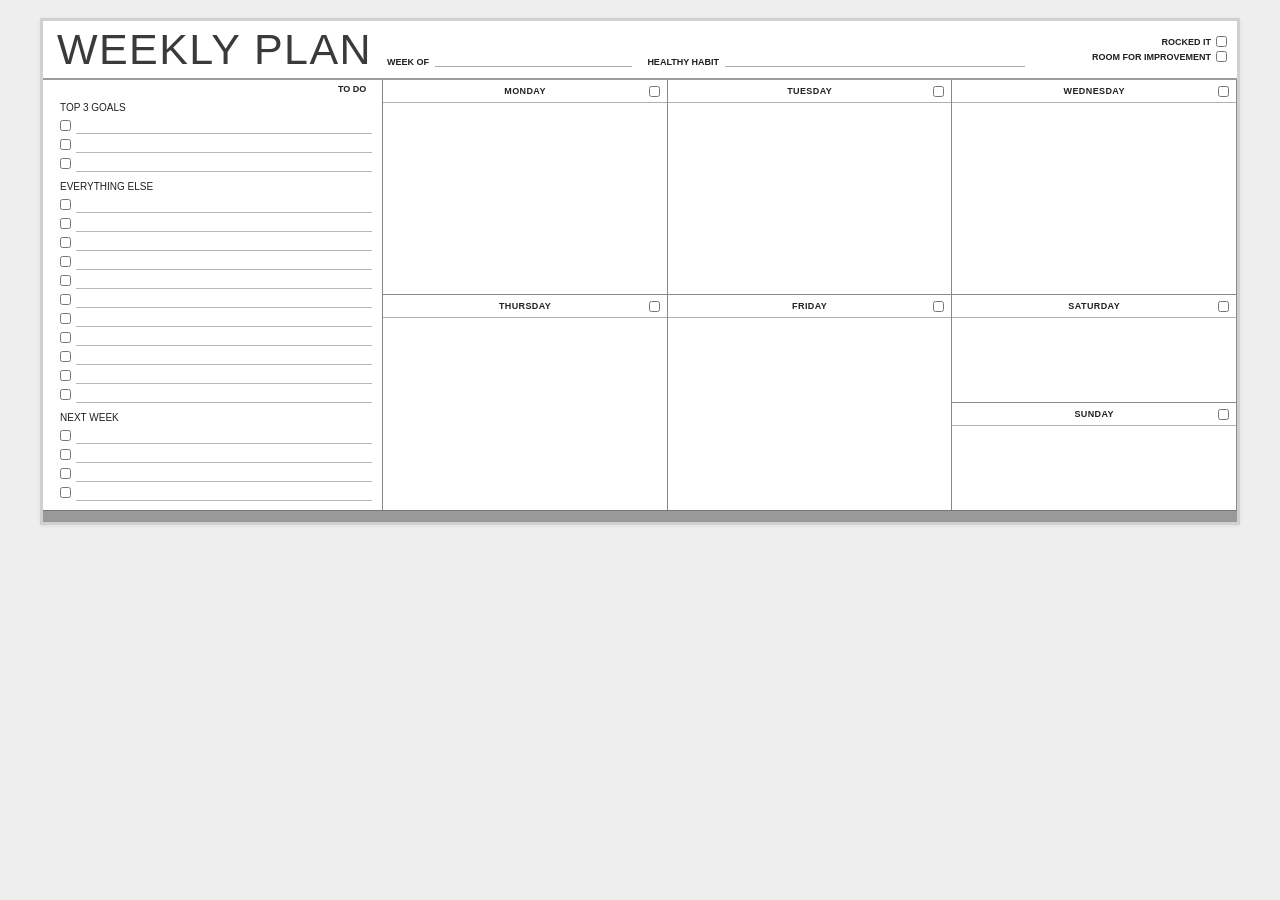
<file: Labs/Lb4/index.html>
<!DOCTYPE html>
<html lang="en">
<head>
    <meta charset="UTF-8">
    <meta name="viewport" content="width=device-width, initial-scale=1.0">
    <title>Weekly Planner</title>
    <link rel="stylesheet" href="style.css">
</head>
<body>
    <main class="planner-page">
        <article class="planner">
            <header class="planner-header">
                <div class="header-main">
                    <h1 contenteditable="true" spellcheck="false" aria-label="Planner title">WEEKLY PLAN</h1>

                    <label class="header-field">
                        <span>WEEK OF</span>
                        <input type="text" aria-label="Week of">
                    </label>

                    <label class="header-field habit-field">
                        <span>HEALTHY HABIT</span>
                        <input type="text" aria-label="Healthy habit">
                    </label>
                </div>

                <div class="header-checks">
                    <label class="status-check">
                        <span contenteditable="true" spellcheck="false">ROCKED IT</span>
                        <input type="checkbox" aria-label="Rocked it">
                    </label>
                    <label class="status-check">
                        <span contenteditable="true" spellcheck="false">ROOM FOR IMPROVEMENT</span>
                        <input type="checkbox" aria-label="Room for improvement">
                    </label>
                </div>
            </header>

            <div class="planner-content">
                <aside class="sidebar">
                    <div class="todo-label">TO DO</div>

                    <section class="task-section">
                        <h2>TOP 3 GOALS</h2>
                        <div class="task-list" data-rows="3" data-label="Top 3 goals"></div>
                    </section>

                    <section class="task-section">
                        <h2>EVERYTHING ELSE</h2>
                        <div class="task-list" data-rows="11" data-label="Everything else"></div>
                    </section>

                    <section class="task-section next-week-section">
                        <h2>NEXT WEEK</h2>
                        <div class="task-list" data-rows="4" data-label="Next week"></div>
                    </section>
                </aside>

                <section class="week-grid" aria-label="Weekly calendar">
                    <article class="day-card">
                        <div class="day-header">
                            <input class="day-name" type="text" value="MONDAY" aria-label="Monday heading">
                            <input class="day-check" type="checkbox" aria-label="Monday completed">
                        </div>
                        <textarea aria-label="Monday notes" spellcheck="false"></textarea>
                    </article>

                    <article class="day-card">
                        <div class="day-header">
                            <input class="day-name" type="text" value="TUESDAY" aria-label="Tuesday heading">
                            <input class="day-check" type="checkbox" aria-label="Tuesday completed">
                        </div>
                        <textarea aria-label="Tuesday notes" spellcheck="false"></textarea>
                    </article>

                    <article class="day-card">
                        <div class="day-header">
                            <input class="day-name" type="text" value="WEDNESDAY" aria-label="Wednesday heading">
                            <input class="day-check" type="checkbox" aria-label="Wednesday completed">
                        </div>
                        <textarea aria-label="Wednesday notes" spellcheck="false"></textarea>
                    </article>

                    <article class="day-card bottom-day">
                        <div class="day-header">
                            <input class="day-name" type="text" value="THURSDAY" aria-label="Thursday heading">
                            <input class="day-check" type="checkbox" aria-label="Thursday completed">
                        </div>
                        <textarea aria-label="Thursday notes" spellcheck="false"></textarea>
                    </article>

                    <article class="day-card bottom-day">
                        <div class="day-header">
                            <input class="day-name" type="text" value="FRIDAY" aria-label="Friday heading">
                            <input class="day-check" type="checkbox" aria-label="Friday completed">
                        </div>
                        <textarea aria-label="Friday notes" spellcheck="false"></textarea>
                    </article>

                    <div class="weekend-stack">
                        <article class="day-card">
                            <div class="day-header">
                                <input class="day-name" type="text" value="SATURDAY" aria-label="Saturday heading">
                                <input class="day-check" type="checkbox" aria-label="Saturday completed">
                            </div>
                            <textarea aria-label="Saturday notes" spellcheck="false"></textarea>
                        </article>

                        <article class="day-card sunday-card">
                            <div class="day-header">
                                <input class="day-name" type="text" value="SUNDAY" aria-label="Sunday heading">
                                <input class="day-check" type="checkbox" aria-label="Sunday completed">
                            </div>
                            <textarea aria-label="Sunday notes" spellcheck="false"></textarea>
                        </article>
                    </div>
                </section>
            </div>

            <footer class="planner-footer" aria-hidden="true"></footer>
        </article>
    </main>

    <script src="script.js"></script>
</body>
</html>
</file>
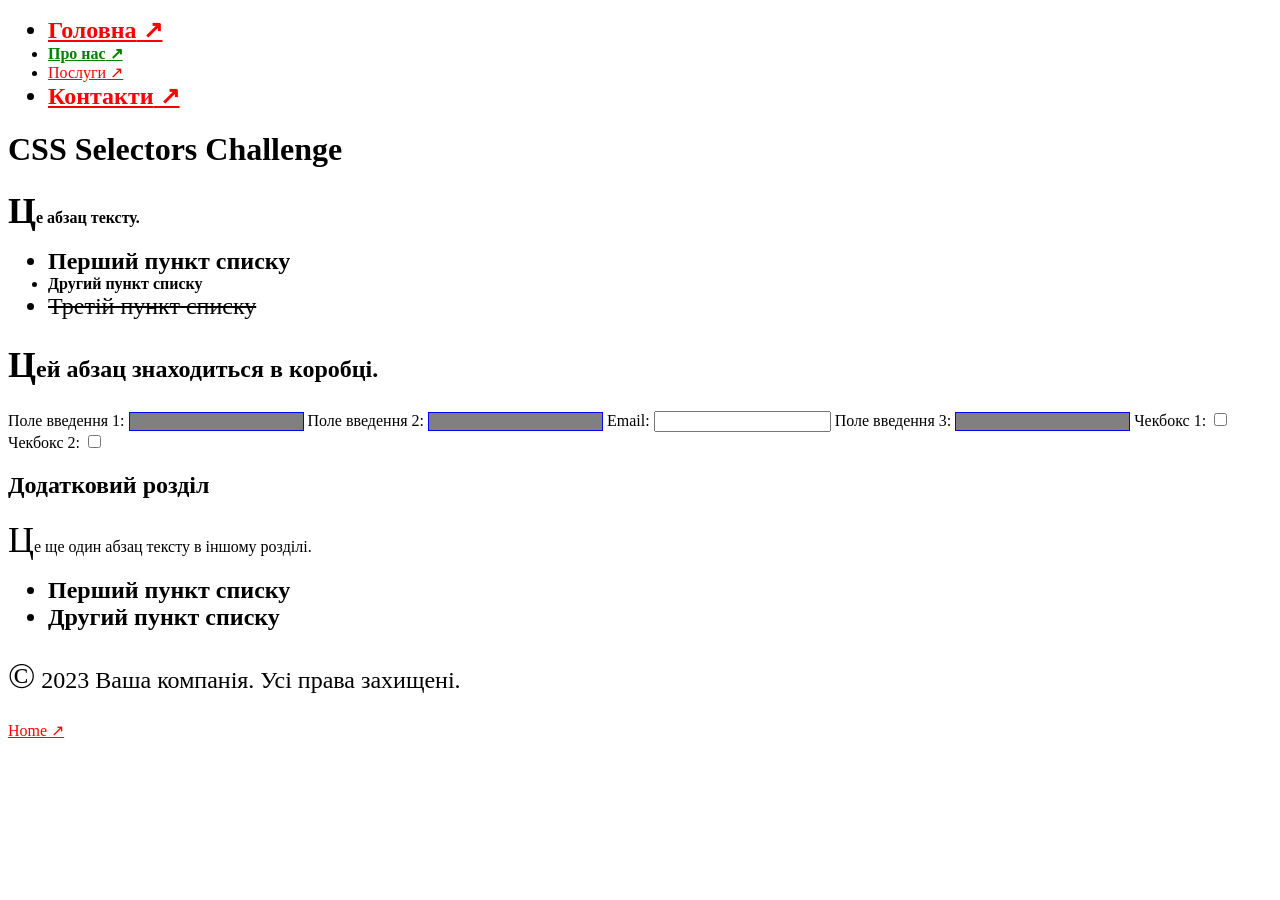
<file: lab2.html>
<!DOCTYPE html>
<html lang="en">
<head>
    <meta charset="UTF-8">
    <meta name="viewport" content="width=device-width, initial-scale=1.0">
    <link rel="stylesheet" href="lab2.css">
    <title>CSS Selectors Challenge</title>
</head>
<body>
    <header>
        <nav>
            <ul>
                <li><a href="index.html">Головна</a></li>
                <li><a href="https://example.com">Про нас</a></li>
                <li><a href="#">Послуги</a></li>
                <li><a href="http://notrealsite.ua">Контакти</a></li>
            </ul>
        </nav>
    </header>
    <div class="container">
        <h1>CSS Selectors Challenge</h1>
        <p>Це абзац тексту.</p>
        <ul>
            <li>Перший пункт списку</li>
            <li class="special">Другий пункт списку</li>
            <li>Третій пункт списку</li>
        </ul>
        <div class="box">
            <p>Цей абзац знаходиться в коробці.</p>
        </div>
        <form>
            <label for="input1">Поле введення 1:</label>
            <input type="text" id="input1">
            <label for="input2">Поле введення 2:</label>
            <input type="text" id="input2" disabled>
            <label for="email1">Email:</label>
            <input type="email" id="email1">
            <label for="input3">Поле введення 3:</label>
            <input type="text" id="input3">
            <label for="check1">Чекбокс 1:</label>
            <input type="checkbox" id="check1">
            <label for="check2">Чекбокс 2:</label>
            <input type="checkbox" id="check2">
        </form>
    </div>
    <section>
        <h2>Додатковий розділ</h2>
        <p>Це ще один абзац тексту в іншому розділі.</p>
        <ul>
            <li>Перший пункт списку</li>
            <li>Другий пункт списку</li>
        </ul>
    </section>
    <footer>
        <p>&copy; 2023 Ваша компанія. Усі права захищені.</p>
        <a href="#">Home</a>
    </footer>
</body>
</html>
</file>
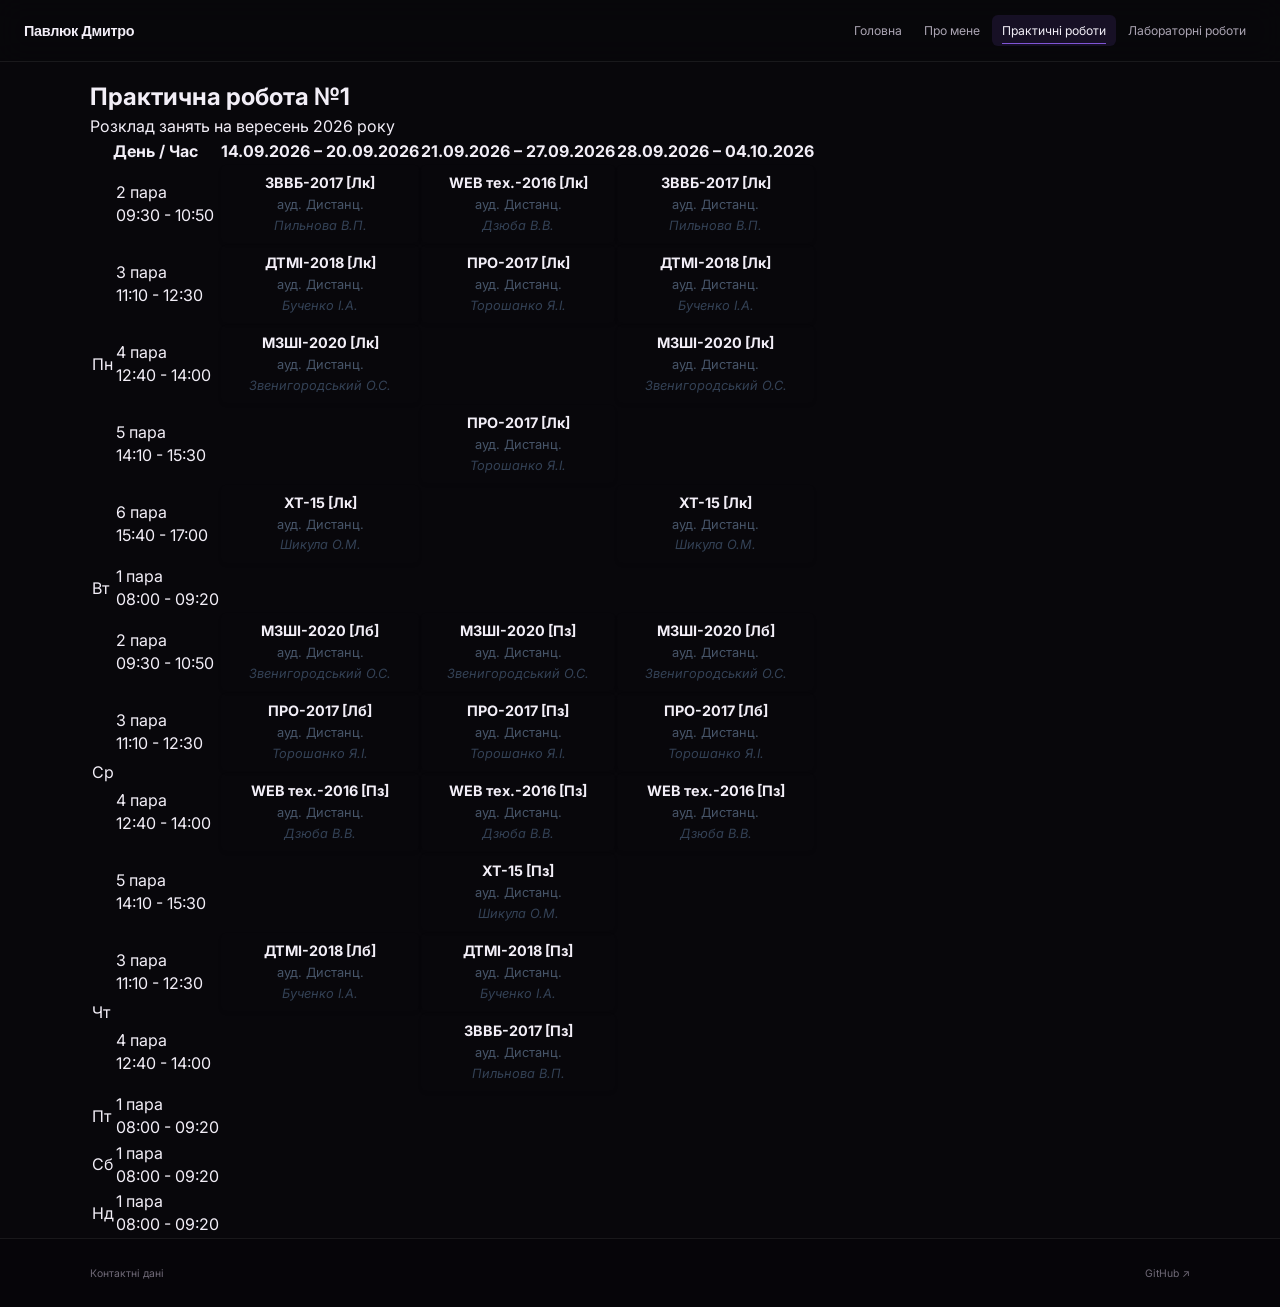
<file: schedule.html>
<!DOCTYPE html>
<html lang="en">
<head>
  <meta charset="UTF-8">
  <meta name="viewport" content="width=device-width, initial-scale=1.0">
  <title>Павлюк Дмитро — Розклад</title>
  <link rel="stylesheet" href="style.css">
  <style>
    .schedule-page { padding: 100px 0 55px; min-height: calc(100vh - 68px); }
    .back { display:inline-block; margin-bottom:20px; color:var(--muted); font-size:.72rem; }
    .back:hover { color:var(--text); }
    .schedule-head { display:flex; justify-content:space-between; align-items:end; gap:20px; margin-bottom:18px; }
    .schedule-head h1 { font:600 clamp(1.7rem,4vw,2.8rem)/1 "Space Grotesk",sans-serif; letter-spacing:-.045em; }
    .schedule-head p { color:var(--muted); font-size:.72rem; margin-top:5px; }
    .source-link { color:#a685d6; font-size:.68rem; white-space:nowrap; }
    .schedule-box {
      border:1px solid var(--border);
      border-radius:10px;
      overflow:hidden;
      background:var(--surface);
    }
    .schedule-box iframe {
      display:block;
      width:100%;
      height:720px;
      border:0;
      background:#fff;
    }
    .notice {
      padding:11px 14px;
      border-bottom:1px solid var(--border);
      color:var(--muted);
      font-size:.68rem;
      background:#0d0b12;
    }
    @media(max-width:700px) {
      .schedule-page { padding-top:105px; }
      .schedule-head { align-items:flex-start; flex-direction:column; gap:8px; }
      .schedule-box iframe { height:700px; }
    }
    .lesson {
            border-radius: 6px;
            padding: 8px;
            color: var(--cell-text);
            text-align: center;
            display: flex;
            flex-direction: column;
            gap: 2px;
            box-shadow: 0 2px 4px rgba(0,0,0,0.05);
        }

        .lesson.lk {
            background-color: var(--lk-bg);
            border: 1px solid var(--lk-border);
        }

        .lesson.lb {
            background-color: var(--lb-bg);
            border: 1px solid var(--lb-border);
        }

        .lesson.pz {
            background-color: var(--pz-bg);
            border: 1px solid var(--pz-border);
        }

        .lesson-title {
            font-weight: 700;
            font-size: 0.9rem;
        }

        .lesson-aud {
            font-size: 0.8rem;
            color: #475569;
        }

        .lesson-teacher {
            font-size: 0.8rem;
            font-style: italic;
            color: #334155;
        }
  </style>
</head>
<body>
  <header class="site-header">
    <a href="index.html" class="brand">Павлюк Дмитро</a>
    <nav class="nav">
      <a href="index.html#main" class="nav-link">Головна</a>
      <a href="index.html#about" class="nav-link">Про мене</a>
      <a href="index.html#projects" class="nav-link active">Практичні роботи</a>
      <a href="index.html#projects-2" class="nav-link">Лабораторні роботи</a>
    </nav>
  </header>

  <main>
    <div class="container">
        <div class="page-header">
            <h2>Практична робота №1</h2>
            <p>Розклад занять на вересень 2026 року</p>
        </div>

        <div class="table-wrapper">
            <table>
                <thead>
                    <tr>
                        <th colspan="2">День / Час</th>
                        <th class="date-header">14.09.2026 – 20.09.2026</th>
                        <th class="date-header">21.09.2026 – 27.09.2026</th>
                        <th class="date-header">28.09.2026 – 04.10.2026</th>
                    </tr>
                </thead>
                <tbody>

                    <tr>
                        <td rowspan="5" class="day-header">Пн</td>
                        <td class="time-cell">2 пара<br>09:30 - 10:50</td>
                        <td>
                            <div class="lesson lk">
                                <span class="lesson-title">ЗВВБ-2017 [Лк]</span>
                                <span class="lesson-aud">ауд. Дистанц.</span>
                                <span class="lesson-teacher">Пильнова В.П.</span>
                            </div>
                        </td>
                        <td>
                            <div class="lesson lk">
                                <span class="lesson-title">WEB тех.-2016 [Лк]</span>
                                <span class="lesson-aud">ауд. Дистанц.</span>
                                <span class="lesson-teacher">Дзюба В.В.</span>
                            </div>
                        </td>
                        <td>
                            <div class="lesson lk">
                                <span class="lesson-title">ЗВВБ-2017 [Лк]</span>
                                <span class="lesson-aud">ауд. Дистанц.</span>
                                <span class="lesson-teacher">Пильнова В.П.</span>
                            </div>
                        </td>
                    </tr>
                    <tr>
                        <td class="time-cell">3 пара<br>11:10 - 12:30</td>
                        <td>
                            <div class="lesson lk">
                                <span class="lesson-title">ДТМІ-2018 [Лк]</span>
                                <span class="lesson-aud">ауд. Дистанц.</span>
                                <span class="lesson-teacher">Бученко І.А.</span>
                            </div>
                        </td>
                        <td>
                            <div class="lesson lk">
                                <span class="lesson-title">ПРО-2017 [Лк]</span>
                                <span class="lesson-aud">ауд. Дистанц.</span>
                                <span class="lesson-teacher">Торошанко Я.І.</span>
                            </div>
                        </td>
                        <td>
                            <div class="lesson lk">
                                <span class="lesson-title">ДТМІ-2018 [Лк]</span>
                                <span class="lesson-aud">ауд. Дистанц.</span>
                                <span class="lesson-teacher">Бученко І.А.</span>
                            </div>
                        </td>
                    </tr>
                    <tr>
                        <td class="time-cell">4 пара<br>12:40 - 14:00</td>
                        <td>
                            <div class="lesson lk">
                                <span class="lesson-title">МЗШІ-2020 [Лк]</span>
                                <span class="lesson-aud">ауд. Дистанц.</span>
                                <span class="lesson-teacher">Звенигородський О.С.</span>
                            </div>
                        </td>
                        <td class="empty-cell"></td>
                        <td>
                            <div class="lesson lk">
                                <span class="lesson-title">МЗШІ-2020 [Лк]</span>
                                <span class="lesson-aud">ауд. Дистанц.</span>
                                <span class="lesson-teacher">Звенигородський О.С.</span>
                            </div>
                        </td>
                    </tr>
                    <tr>
                        <td class="time-cell">5 пара<br>14:10 - 15:30</td>
                        <td class="empty-cell"></td>
                        <td>
                            <div class="lesson lk">
                                <span class="lesson-title">ПРО-2017 [Лк]</span>
                                <span class="lesson-aud">ауд. Дистанц.</span>
                                <span class="lesson-teacher">Торошанко Я.І.</span>
                            </div>
                        </td>
                        <td class="empty-cell"></td>
                    </tr>
                    <tr>
                        <td class="time-cell">6 пара<br>15:40 - 17:00</td>
                        <td>
                            <div class="lesson lk">
                                <span class="lesson-title">ХТ-15 [Лк]</span>
                                <span class="lesson-aud">ауд. Дистанц.</span>
                                <span class="lesson-teacher">Шикула О.М.</span>
                            </div>
                        </td>
                        <td class="empty-cell"></td>
                        <td>
                            <div class="lesson lk">
                                <span class="lesson-title">ХТ-15 [Лк]</span>
                                <span class="lesson-aud">ауд. Дистанц.</span>
                                <span class="lesson-teacher">Шикула О.М.</span>
                            </div>
                        </td>
                    </tr>

                    <tr>
                        <td class="day-header">Вт</td>
                        <td class="time-cell">1 пара<br>08:00 - 09:20</td>
                        <td class="empty-cell"></td>
                        <td class="empty-cell"></td>
                        <td class="empty-cell"></td>
                    </tr>

                    <tr>
                        <td rowspan="4" class="day-header">Ср</td>
                        <td class="time-cell">2 пара<br>09:30 - 10:50</td>
                        <td>
                            <div class="lesson lb">
                                <span class="lesson-title">МЗШІ-2020 [Лб]</span>
                                <span class="lesson-aud">ауд. Дистанц.</span>
                                <span class="lesson-teacher">Звенигородський О.С.</span>
                            </div>
                        </td>
                        <td>
                            <div class="lesson pz">
                                <span class="lesson-title">МЗШІ-2020 [Пз]</span>
                                <span class="lesson-aud">ауд. Дистанц.</span>
                                <span class="lesson-teacher">Звенигородський О.С.</span>
                            </div>
                        </td>
                        <td>
                            <div class="lesson lb">
                                <span class="lesson-title">МЗШІ-2020 [Лб]</span>
                                <span class="lesson-aud">ауд. Дистанц.</span>
                                <span class="lesson-teacher">Звенигородський О.С.</span>
                            </div>
                        </td>
                    </tr>
                    <tr>
                        <td class="time-cell">3 пара<br>11:10 - 12:30</td>
                        <td>
                            <div class="lesson lb">
                                <span class="lesson-title">ПРО-2017 [Лб]</span>
                                <span class="lesson-aud">ауд. Дистанц.</span>
                                <span class="lesson-teacher">Торошанко Я.І.</span>
                            </div>
                        </td>
                        <td>
                            <div class="lesson pz">
                                <span class="lesson-title">ПРО-2017 [Пз]</span>
                                <span class="lesson-aud">ауд. Дистанц.</span>
                                <span class="lesson-teacher">Торошанко Я.І.</span>
                            </div>
                        </td>
                        <td>
                            <div class="lesson lb">
                                <span class="lesson-title">ПРО-2017 [Лб]</span>
                                <span class="lesson-aud">ауд. Дистанц.</span>
                                <span class="lesson-teacher">Торошанко Я.І.</span>
                            </div>
                        </td>
                    </tr>
                    <tr>
                        <td class="time-cell">4 пара<br>12:40 - 14:00</td>
                        <td>
                            <div class="lesson pz">
                                <span class="lesson-title">WEB тех.-2016 [Пз]</span>
                                <span class="lesson-aud">ауд. Дистанц.</span>
                                <span class="lesson-teacher">Дзюба В.В.</span>
                            </div>
                        </td>
                        <td>
                            <div class="lesson pz">
                                <span class="lesson-title">WEB тех.-2016 [Пз]</span>
                                <span class="lesson-aud">ауд. Дистанц.</span>
                                <span class="lesson-teacher">Дзюба В.В.</span>
                            </div>
                        </td>
                        <td>
                            <div class="lesson pz">
                                <span class="lesson-title">WEB тех.-2016 [Пз]</span>
                                <span class="lesson-aud">ауд. Дистанц.</span>
                                <span class="lesson-teacher">Дзюба В.В.</span>
                            </div>
                        </td>
                    </tr>
                    <tr>
                        <td class="time-cell">5 пара<br>14:10 - 15:30</td>
                        <td class="empty-cell"></td>
                        <td>
                            <div class="lesson pz">
                                <span class="lesson-title">ХТ-15 [Пз]</span>
                                <span class="lesson-aud">ауд. Дистанц.</span>
                                <span class="lesson-teacher">Шикула О.М.</span>
                            </div>
                        </td>
                        <td class="empty-cell"></td>
                    </tr>

                    <tr>
                        <td rowspan="2" class="day-header">Чт</td>
                        <td class="time-cell">3 пара<br>11:10 - 12:30</td>
                        <td>
                            <div class="lesson lb">
                                <span class="lesson-title">ДТМІ-2018 [Лб]</span>
                                <span class="lesson-aud">ауд. Дистанц.</span>
                                <span class="lesson-teacher">Бученко І.А.</span>
                            </div>
                        </td>
                        <td>
                            <div class="lesson pz">
                                <span class="lesson-title">ДТМІ-2018 [Пз]</span>
                                <span class="lesson-aud">ауд. Дистанц.</span>
                                <span class="lesson-teacher">Бученко І.А.</span>
                            </div>
                        </td>
                        <td class="empty-cell"></td>
                    </tr>
                    <tr>
                        <td class="time-cell">4 пара<br>12:40 - 14:00</td>
                        <td class="empty-cell"></td>
                        <td>
                            <div class="lesson pz">
                                <span class="lesson-title">ЗВВБ-2017 [Пз]</span>
                                <span class="lesson-aud">ауд. Дистанц.</span>
                                <span class="lesson-teacher">Пильнова В.П.</span>
                            </div>
                        </td>
                        <td class="empty-cell"></td>
                    </tr>

                    <tr>
                        <td class="day-header">Пт</td>
                        <td class="time-cell">1 пара<br>08:00 - 09:20</td>
                        <td class="empty-cell"></td>
                        <td class="empty-cell"></td>
                        <td class="empty-cell"></td>
                    </tr>

                    <tr>
                        <td class="day-header">Сб</td>
                        <td class="time-cell">1 пара<br>08:00 - 09:20</td>
                        <td class="empty-cell"></td>
                        <td class="empty-cell"></td>
                        <td class="empty-cell"></td>
                    </tr>

                    <tr>
                        <td class="day-header">Нд</td>
                        <td class="time-cell">1 пара<br>08:00 - 09:20</td>
                        <td class="empty-cell"></td>
                        <td class="empty-cell"></td>
                        <td class="empty-cell"></td>
                    </tr>
                </tbody>
            </table>
        </div>
    </div>
</main>


  <footer class="site-footer">
    <div class="footer-inner">
      <span>Контактні дані</span>
      <a href="[GITHUB URL]" target="_blank" rel="noopener">GitHub ↗</a>
    </div>
  </footer>
</body>
</html>
</file>
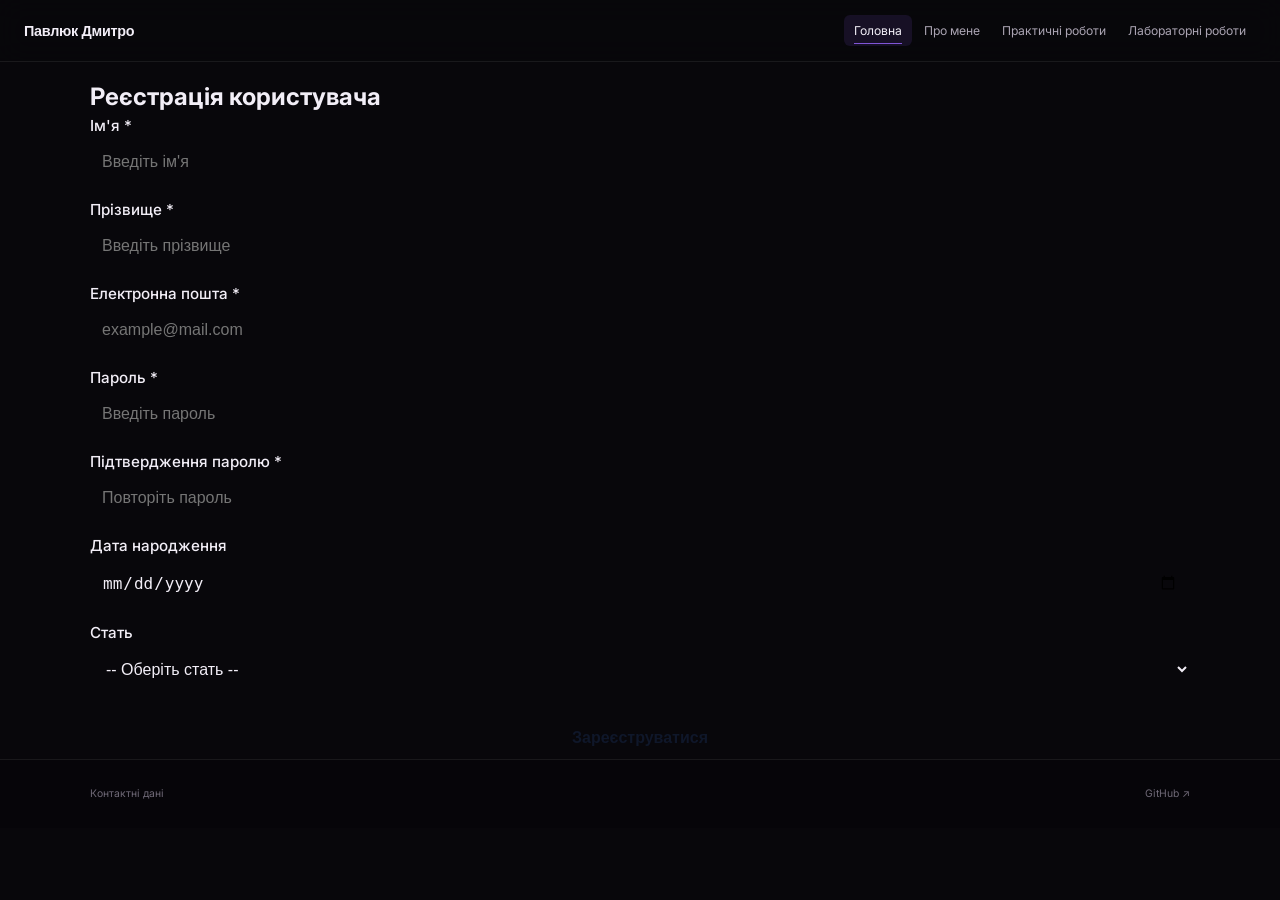
<file: webhook.html>
<!DOCTYPE html>
<html lang="uk">
<head>
    <meta charset="UTF-8">
    <meta name="viewport" content="width=device-width, initial-scale=1.0">
    <title>Лабораторна робота №1 — Реєстрація</title>
    <link rel="stylesheet" href="style.css">
</head>
<body>
 <header class="site-header">
    <a href="index.html#main" class="brand">Павлюк Дмитро</a>

    <nav class="nav">
      <a href="index.html#main" class="nav-link active">Головна</a>
      <a href="index.html#about" class="nav-link">Про мене</a>
      <a href="index.html#projects" class="nav-link">Практичні роботи</a>
      <a href="index.html#projects-2" class="nav-link">Лабораторні роботи</a>
    </nav>
  </header>

<main class="container">

    <div class="form-card">
        <h2>Реєстрація користувача</h2>
        
   
        <form action="https://webhook.site/e570752e-1d7d-46cd-a34b-7969419a8d09" method="POST">
            
            <div class="form-group">
                <label for="first_name">Ім'я *</label>
                <input type="text" id="first_name" name="first_name" required placeholder="Введіть ім'я">
            </div>

            <div class="form-group">
                <label for="last_name">Прізвище *</label>
                <input type="text" id="last_name" name="last_name" required placeholder="Введіть прізвище">
            </div>

            <div class="form-group">
                <label for="email">Електронна пошта *</label>
                <input type="email" id="email" name="email" required placeholder="example@mail.com">
            </div>

            <div class="form-group">
                <label for="password">Пароль *</label>
                <input type="password" id="password" name="password" required placeholder="Введіть пароль">
            </div>

            <div class="form-group">
                <label for="confirm_password">Підтвердження паролю *</label>
                <input type="password" id="confirm_password" name="confirm_password" required placeholder="Повторіть пароль">
            </div>

            <div class="form-group">
                <label for="birthdate">Дата народження</label>
                <input type="date" id="birthdate" name="birthdate">
            </div>

            <div class="form-group">
                <label for="gender">Стать</label>
                <select id="gender" name="gender">
                    <option value="">-- Оберіть стать --</option>
                    <option value="male">Чоловіча</option>
                    <option value="female">Жіноча</option>
                    <option value="other">Інша</option>
                </select>
            </div>

            <input type="submit" value="Зареєструватися">
        </form>
    </div>
</main>
<footer class="site-footer">
    <div class="footer-inner">
      <span>Контактні дані</span>
      <a href="[GITHUB URL]" target="_blank" rel="noopener">GitHub ↗</a>
    </div>
  </footer>
</body>
</html>
</file>
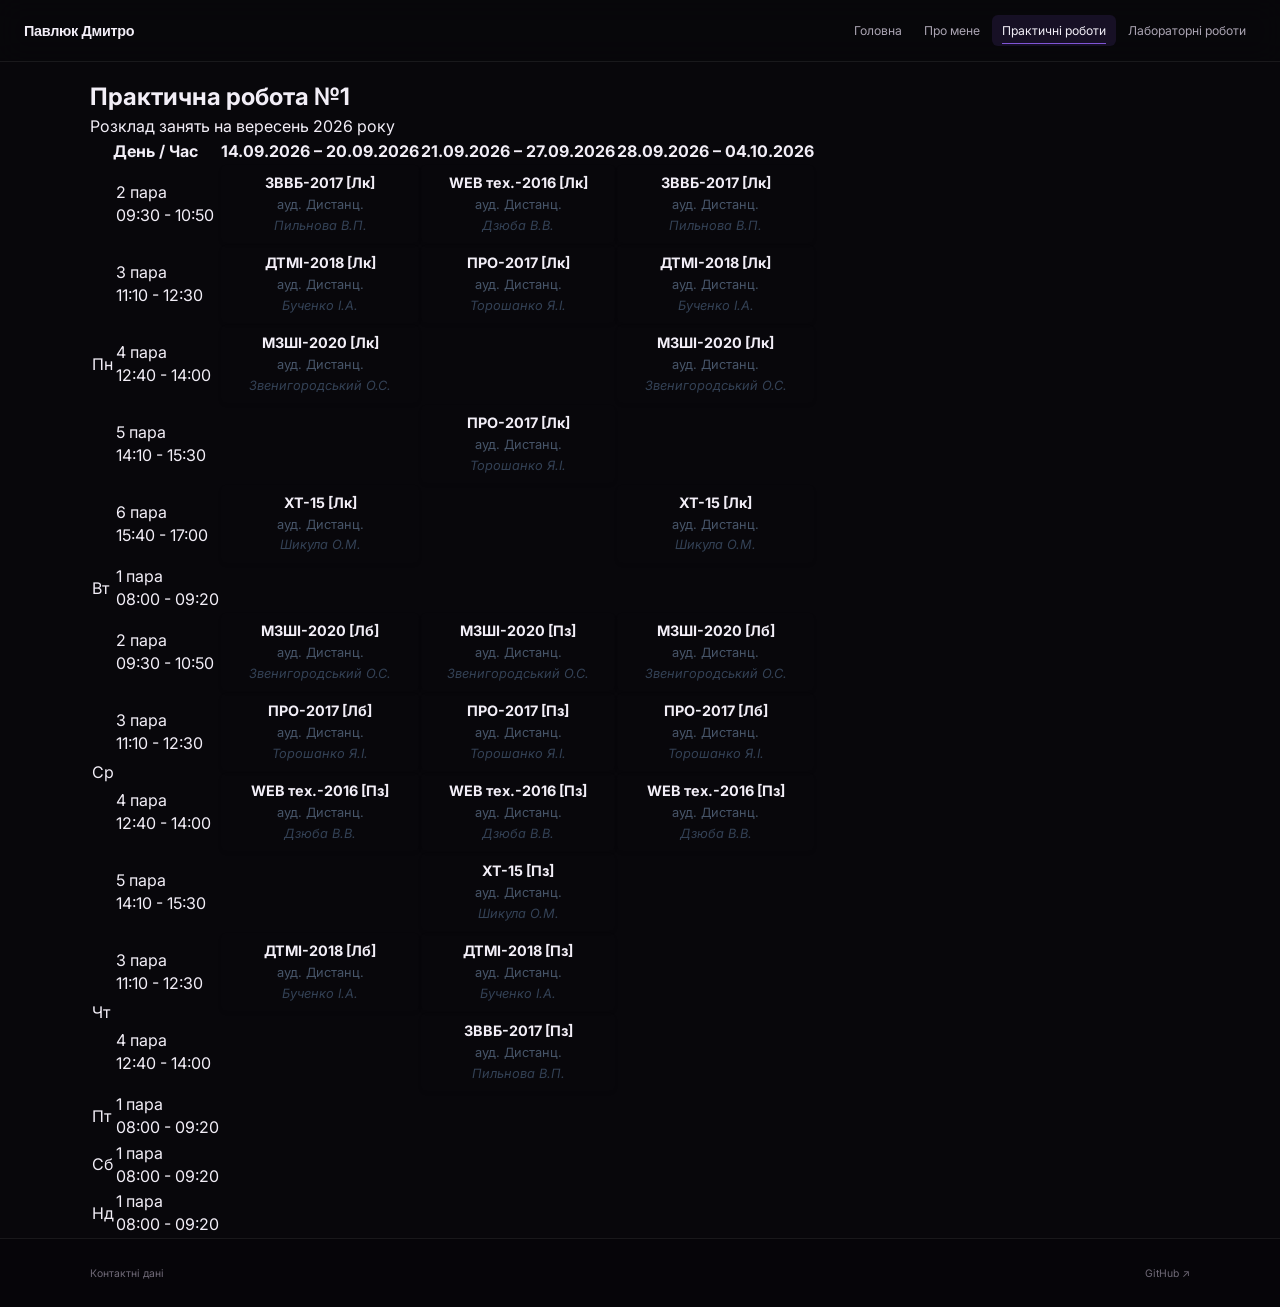
<file: Prs/PR1/schedule.html>
<!DOCTYPE html>
<html lang="en">
<head>
  <meta charset="UTF-8">
  <meta name="viewport" content="width=device-width, initial-scale=1.0">
  <title>Павлюк Дмитро — Розклад</title>
  <link rel="stylesheet" href="../../style.css">
  <style>
    .schedule-page { padding: 100px 0 55px; min-height: calc(100vh - 68px); }
    .back { display:inline-block; margin-bottom:20px; color:var(--muted); font-size:.72rem; }
    .back:hover { color:var(--text); }
    .schedule-head { display:flex; justify-content:space-between; align-items:end; gap:20px; margin-bottom:18px; }
    .schedule-head h1 { font:600 clamp(1.7rem,4vw,2.8rem)/1 "Space Grotesk",sans-serif; letter-spacing:-.045em; }
    .schedule-head p { color:var(--muted); font-size:.72rem; margin-top:5px; }
    .source-link { color:#a685d6; font-size:.68rem; white-space:nowrap; }
    .schedule-box {
      border:1px solid var(--border);
      border-radius:10px;
      overflow:hidden;
      background:var(--surface);
    }
    .schedule-box iframe {
      display:block;
      width:100%;
      height:720px;
      border:0;
      background:#fff;
    }
    .notice {
      padding:11px 14px;
      border-bottom:1px solid var(--border);
      color:var(--muted);
      font-size:.68rem;
      background:#0d0b12;
    }
    @media(max-width:700px) {
      .schedule-page { padding-top:105px; }
      .schedule-head { align-items:flex-start; flex-direction:column; gap:8px; }
      .schedule-box iframe { height:700px; }
    }
    .lesson {
            border-radius: 6px;
            padding: 8px;
            color: var(--cell-text);
            text-align: center;
            display: flex;
            flex-direction: column;
            gap: 2px;
            box-shadow: 0 2px 4px rgba(0,0,0,0.05);
        }

        .lesson.lk {
            background-color: var(--lk-bg);
            border: 1px solid var(--lk-border);
        }

        .lesson.lb {
            background-color: var(--lb-bg);
            border: 1px solid var(--lb-border);
        }

        .lesson.pz {
            background-color: var(--pz-bg);
            border: 1px solid var(--pz-border);
        }

        .lesson-title {
            font-weight: 700;
            font-size: 0.9rem;
        }

        .lesson-aud {
            font-size: 0.8rem;
            color: #475569;
        }

        .lesson-teacher {
            font-size: 0.8rem;
            font-style: italic;
            color: #334155;
        }
  </style>
</head>
<body>
  <header class="site-header">
    <a href="index.html" class="brand">Павлюк Дмитро</a>
    <nav class="nav">
      <a href="../../index.html#main" class="nav-link">Головна</a>
      <a href="../../index.html#about" class="nav-link">Про мене</a>
      <a href="../../index.html#projects" class="nav-link active">Практичні роботи</a>
      <a href="../../index.html#projects-2" class="nav-link">Лабораторні роботи</a>
    </nav>
  </header>

  <main>
    <div class="container">
        <div class="page-header">
            <h2>Практична робота №1</h2>
            <p>Розклад занять на вересень 2026 року</p>
        </div>

        <div class="table-wrapper">
            <table>
                <thead>
                    <tr>
                        <th colspan="2">День / Час</th>
                        <th class="date-header">14.09.2026 – 20.09.2026</th>
                        <th class="date-header">21.09.2026 – 27.09.2026</th>
                        <th class="date-header">28.09.2026 – 04.10.2026</th>
                    </tr>
                </thead>
                <tbody>

                    <tr>
                        <td rowspan="5" class="day-header">Пн</td>
                        <td class="time-cell">2 пара<br>09:30 - 10:50</td>
                        <td>
                            <div class="lesson lk">
                                <span class="lesson-title">ЗВВБ-2017 [Лк]</span>
                                <span class="lesson-aud">ауд. Дистанц.</span>
                                <span class="lesson-teacher">Пильнова В.П.</span>
                            </div>
                        </td>
                        <td>
                            <div class="lesson lk">
                                <span class="lesson-title">WEB тех.-2016 [Лк]</span>
                                <span class="lesson-aud">ауд. Дистанц.</span>
                                <span class="lesson-teacher">Дзюба В.В.</span>
                            </div>
                        </td>
                        <td>
                            <div class="lesson lk">
                                <span class="lesson-title">ЗВВБ-2017 [Лк]</span>
                                <span class="lesson-aud">ауд. Дистанц.</span>
                                <span class="lesson-teacher">Пильнова В.П.</span>
                            </div>
                        </td>
                    </tr>
                    <tr>
                        <td class="time-cell">3 пара<br>11:10 - 12:30</td>
                        <td>
                            <div class="lesson lk">
                                <span class="lesson-title">ДТМІ-2018 [Лк]</span>
                                <span class="lesson-aud">ауд. Дистанц.</span>
                                <span class="lesson-teacher">Бученко І.А.</span>
                            </div>
                        </td>
                        <td>
                            <div class="lesson lk">
                                <span class="lesson-title">ПРО-2017 [Лк]</span>
                                <span class="lesson-aud">ауд. Дистанц.</span>
                                <span class="lesson-teacher">Торошанко Я.І.</span>
                            </div>
                        </td>
                        <td>
                            <div class="lesson lk">
                                <span class="lesson-title">ДТМІ-2018 [Лк]</span>
                                <span class="lesson-aud">ауд. Дистанц.</span>
                                <span class="lesson-teacher">Бученко І.А.</span>
                            </div>
                        </td>
                    </tr>
                    <tr>
                        <td class="time-cell">4 пара<br>12:40 - 14:00</td>
                        <td>
                            <div class="lesson lk">
                                <span class="lesson-title">МЗШІ-2020 [Лк]</span>
                                <span class="lesson-aud">ауд. Дистанц.</span>
                                <span class="lesson-teacher">Звенигородський О.С.</span>
                            </div>
                        </td>
                        <td class="empty-cell"></td>
                        <td>
                            <div class="lesson lk">
                                <span class="lesson-title">МЗШІ-2020 [Лк]</span>
                                <span class="lesson-aud">ауд. Дистанц.</span>
                                <span class="lesson-teacher">Звенигородський О.С.</span>
                            </div>
                        </td>
                    </tr>
                    <tr>
                        <td class="time-cell">5 пара<br>14:10 - 15:30</td>
                        <td class="empty-cell"></td>
                        <td>
                            <div class="lesson lk">
                                <span class="lesson-title">ПРО-2017 [Лк]</span>
                                <span class="lesson-aud">ауд. Дистанц.</span>
                                <span class="lesson-teacher">Торошанко Я.І.</span>
                            </div>
                        </td>
                        <td class="empty-cell"></td>
                    </tr>
                    <tr>
                        <td class="time-cell">6 пара<br>15:40 - 17:00</td>
                        <td>
                            <div class="lesson lk">
                                <span class="lesson-title">ХТ-15 [Лк]</span>
                                <span class="lesson-aud">ауд. Дистанц.</span>
                                <span class="lesson-teacher">Шикула О.М.</span>
                            </div>
                        </td>
                        <td class="empty-cell"></td>
                        <td>
                            <div class="lesson lk">
                                <span class="lesson-title">ХТ-15 [Лк]</span>
                                <span class="lesson-aud">ауд. Дистанц.</span>
                                <span class="lesson-teacher">Шикула О.М.</span>
                            </div>
                        </td>
                    </tr>

                    <tr>
                        <td class="day-header">Вт</td>
                        <td class="time-cell">1 пара<br>08:00 - 09:20</td>
                        <td class="empty-cell"></td>
                        <td class="empty-cell"></td>
                        <td class="empty-cell"></td>
                    </tr>

                    <tr>
                        <td rowspan="4" class="day-header">Ср</td>
                        <td class="time-cell">2 пара<br>09:30 - 10:50</td>
                        <td>
                            <div class="lesson lb">
                                <span class="lesson-title">МЗШІ-2020 [Лб]</span>
                                <span class="lesson-aud">ауд. Дистанц.</span>
                                <span class="lesson-teacher">Звенигородський О.С.</span>
                            </div>
                        </td>
                        <td>
                            <div class="lesson pz">
                                <span class="lesson-title">МЗШІ-2020 [Пз]</span>
                                <span class="lesson-aud">ауд. Дистанц.</span>
                                <span class="lesson-teacher">Звенигородський О.С.</span>
                            </div>
                        </td>
                        <td>
                            <div class="lesson lb">
                                <span class="lesson-title">МЗШІ-2020 [Лб]</span>
                                <span class="lesson-aud">ауд. Дистанц.</span>
                                <span class="lesson-teacher">Звенигородський О.С.</span>
                            </div>
                        </td>
                    </tr>
                    <tr>
                        <td class="time-cell">3 пара<br>11:10 - 12:30</td>
                        <td>
                            <div class="lesson lb">
                                <span class="lesson-title">ПРО-2017 [Лб]</span>
                                <span class="lesson-aud">ауд. Дистанц.</span>
                                <span class="lesson-teacher">Торошанко Я.І.</span>
                            </div>
                        </td>
                        <td>
                            <div class="lesson pz">
                                <span class="lesson-title">ПРО-2017 [Пз]</span>
                                <span class="lesson-aud">ауд. Дистанц.</span>
                                <span class="lesson-teacher">Торошанко Я.І.</span>
                            </div>
                        </td>
                        <td>
                            <div class="lesson lb">
                                <span class="lesson-title">ПРО-2017 [Лб]</span>
                                <span class="lesson-aud">ауд. Дистанц.</span>
                                <span class="lesson-teacher">Торошанко Я.І.</span>
                            </div>
                        </td>
                    </tr>
                    <tr>
                        <td class="time-cell">4 пара<br>12:40 - 14:00</td>
                        <td>
                            <div class="lesson pz">
                                <span class="lesson-title">WEB тех.-2016 [Пз]</span>
                                <span class="lesson-aud">ауд. Дистанц.</span>
                                <span class="lesson-teacher">Дзюба В.В.</span>
                            </div>
                        </td>
                        <td>
                            <div class="lesson pz">
                                <span class="lesson-title">WEB тех.-2016 [Пз]</span>
                                <span class="lesson-aud">ауд. Дистанц.</span>
                                <span class="lesson-teacher">Дзюба В.В.</span>
                            </div>
                        </td>
                        <td>
                            <div class="lesson pz">
                                <span class="lesson-title">WEB тех.-2016 [Пз]</span>
                                <span class="lesson-aud">ауд. Дистанц.</span>
                                <span class="lesson-teacher">Дзюба В.В.</span>
                            </div>
                        </td>
                    </tr>
                    <tr>
                        <td class="time-cell">5 пара<br>14:10 - 15:30</td>
                        <td class="empty-cell"></td>
                        <td>
                            <div class="lesson pz">
                                <span class="lesson-title">ХТ-15 [Пз]</span>
                                <span class="lesson-aud">ауд. Дистанц.</span>
                                <span class="lesson-teacher">Шикула О.М.</span>
                            </div>
                        </td>
                        <td class="empty-cell"></td>
                    </tr>

                    <tr>
                        <td rowspan="2" class="day-header">Чт</td>
                        <td class="time-cell">3 пара<br>11:10 - 12:30</td>
                        <td>
                            <div class="lesson lb">
                                <span class="lesson-title">ДТМІ-2018 [Лб]</span>
                                <span class="lesson-aud">ауд. Дистанц.</span>
                                <span class="lesson-teacher">Бученко І.А.</span>
                            </div>
                        </td>
                        <td>
                            <div class="lesson pz">
                                <span class="lesson-title">ДТМІ-2018 [Пз]</span>
                                <span class="lesson-aud">ауд. Дистанц.</span>
                                <span class="lesson-teacher">Бученко І.А.</span>
                            </div>
                        </td>
                        <td class="empty-cell"></td>
                    </tr>
                    <tr>
                        <td class="time-cell">4 пара<br>12:40 - 14:00</td>
                        <td class="empty-cell"></td>
                        <td>
                            <div class="lesson pz">
                                <span class="lesson-title">ЗВВБ-2017 [Пз]</span>
                                <span class="lesson-aud">ауд. Дистанц.</span>
                                <span class="lesson-teacher">Пильнова В.П.</span>
                            </div>
                        </td>
                        <td class="empty-cell"></td>
                    </tr>

                    <tr>
                        <td class="day-header">Пт</td>
                        <td class="time-cell">1 пара<br>08:00 - 09:20</td>
                        <td class="empty-cell"></td>
                        <td class="empty-cell"></td>
                        <td class="empty-cell"></td>
                    </tr>

                    <tr>
                        <td class="day-header">Сб</td>
                        <td class="time-cell">1 пара<br>08:00 - 09:20</td>
                        <td class="empty-cell"></td>
                        <td class="empty-cell"></td>
                        <td class="empty-cell"></td>
                    </tr>

                    <tr>
                        <td class="day-header">Нд</td>
                        <td class="time-cell">1 пара<br>08:00 - 09:20</td>
                        <td class="empty-cell"></td>
                        <td class="empty-cell"></td>
                        <td class="empty-cell"></td>
                    </tr>
                </tbody>
            </table>
        </div>
    </div>
</main>


  <footer class="site-footer">
    <div class="footer-inner">
      <span>Контактні дані</span>
      <a href="[GITHUB URL]" target="_blank" rel="noopener">GitHub ↗</a>
    </div>
  </footer>
</body>
</html>
</file>
<file: Labs/Lb4/style.css>
* {
    box-sizing: border-box;
}

:root {
    color: #202020;
    font-family: Arial, Helvetica, sans-serif;
    background: #eeeeee;
}

body {
    margin: 0;
    min-height: 100vh;
}

.planner-page {
    width: 100%;
    overflow-x: auto;
    padding: 18px;
}

.planner {
    width: min(1200px, 100%);
    min-width: 760px;
    margin: 0 auto;
    background: #fff;
    border: 3px solid #d0d0d0;
    box-shadow: 0 1px 4px #00000012;
}

/* Top heading */
.planner-header {
    min-height: 59px;
    display: grid;
    grid-template-columns: minmax(0, 1fr) 190px;
    align-items: center;
    gap: 12px;
    padding: 5px 10px 6px 14px;
    border-bottom: 2px solid #9c9c9c;
}

.header-main {
    min-width: 0;
    display: grid;
    grid-template-columns: auto minmax(115px, 0.65fr) minmax(170px, 1fr);
    align-items: end;
    gap: 15px;
}

.header-main h1 {
    margin: 0;
    color: #3a3a3a;
    font-family: Impact, "Arial Narrow", sans-serif;
    font-size: clamp(27px, 3.4vw, 43px);
    font-weight: 500;
    letter-spacing: 1.4px;
    line-height: 0.95;
    white-space: nowrap;
    cursor: text;
}

.header-field {
    min-width: 0;
    display: flex;
    align-items: end;
    gap: 6px;
    padding-bottom: 2px;
    font-size: 9px;
    font-weight: 700;
    white-space: nowrap;
}

.header-field input {
    width: 100%;
    min-width: 35px;
    height: 16px;
    padding: 0 2px;
    border: 0;
    border-bottom: 1px solid #aaa;
    border-radius: 0;
    outline: none;
    background: transparent;
    color: inherit;
    font: 12px Arial, sans-serif;
}

.header-field input:focus,
.task-text:focus {
    border-bottom: 2px solid #555;
}

.header-checks {
    display: grid;
    justify-items: end;
    gap: 4px;
    font-size: 9px;
    font-weight: 700;
    white-space: nowrap;
}

.status-check {
    display: flex;
    align-items: center;
    gap: 5px;
}

.status-check span {
    cursor: text;
}

input[type="checkbox"] {
    width: 11px;
    height: 11px;
    margin: 0;
    accent-color: #555;
    cursor: pointer;
}

/* Main two-column planner area */
.planner-content {
    display: grid;
    grid-template-columns: 28.5% minmax(0, 1fr);
    min-height: 430px;
}

.sidebar {
    min-width: 0;
    padding: 4px 10px 8px 17px;
    border-right: 1px solid #858585;
}

.todo-label {
    height: 17px;
    padding-right: 6px;
    text-align: right;
    font-size: 9px;
    font-weight: 700;
}

.task-section {
    margin: 0 0 7px;
}

.task-section h2 {
    margin: 0 0 2px;
    font-size: 10px;
    line-height: 13px;
    font-weight: 500;
}

.task-list {
    display: grid;
    grid-auto-rows: 19px;
}

.task-line {
    display: grid;
    grid-template-columns: 12px minmax(0, 1fr);
    align-items: center;
    column-gap: 4px;
    min-width: 0;
}

.task-text {
    width: 100%;
    height: 16px;
    min-width: 0;
    padding: 0 2px 1px;
    border: 0;
    border-bottom: 1px solid #b7b7b7;
    border-radius: 0;
    outline: none;
    background: transparent;
    color: #222;
    font: 11px Arial, sans-serif;
}

.next-week-section {
    margin-bottom: 0;
}

/* Calendar: three columns and two main rows */
.week-grid {
    min-width: 0;
    min-height: 430px;
    display: grid;
    grid-template-columns: repeat(3, minmax(0, 1fr));
    grid-template-rows: minmax(0, 1fr) minmax(0, 1fr);
}

.day-card {
    min-width: 0;
    min-height: 0;
    display: flex;
    flex-direction: column;
    border-right: 1px solid #898989;
    border-bottom: 1px solid #898989;
}

.day-header {
    position: relative;
    min-height: 23px;
    display: flex;
    align-items: center;
    justify-content: center;
    padding: 2px 22px;
    border-bottom: 1px solid #b0b0b0;
}

.day-name {
    width: 100%;
    min-width: 0;
    padding: 0;
    border: 0;
    outline: none;
    background: transparent;
    color: #222;
    text-align: center;
    font: 700 9px Arial, Helvetica, sans-serif;
    letter-spacing: 0.4px;
}

.day-name:focus {
    background: #f5f5f5;
    outline: 1px dotted #888;
}

.day-check {
    position: absolute;
    right: 7px;
    top: 6px;
}

.day-card textarea {
    display: block;
    flex: 1;
    width: 100%;
    min-height: 0;
    padding: 8px;
    resize: none;
    border: 0;
    outline: none;
    background: transparent;
    color: #222;
    font: 12px/1.5 Arial, Helvetica, sans-serif;
}

.day-card textarea:focus {
    background: #fcfcfc;
    box-shadow: inset 0 0 0 1px #e2e2e2;
}

.bottom-day {
    border-bottom: 0;
}

.weekend-stack {
    min-width: 0;
    min-height: 0;
    display: grid;
    grid-template-rows: minmax(0, 1fr) minmax(0, 1fr);
}

.weekend-stack .day-card {
    border-right: 1px solid #898989;
}

.weekend-stack .sunday-card {
    border-bottom: 0;
}

.planner-footer {
    height: 12px;
    background: #999;
    border-top: 1px solid #777;
}

@media (max-width: 850px) {
    .planner-page {
        padding: 10px;
    }

    .planner-header {
        grid-template-columns: minmax(0, 1fr) 170px;
    }

    .header-main {
        gap: 9px;
        grid-template-columns: auto minmax(95px, 0.65fr) minmax(135px, 1fr);
    }
}
</file>
<file: lab2.css>
li:first-of-type {
    font-weight: bold;
}
li:first-of-type,
li:last-of-type {
    font-size: 24px;
}
li:nth-of-type(even) {
    font-weight: bold;
}
a:last-of-type {
    color:red
}

p::first-letter {
    font-size: 36px;
}
div > p {
    font-weight: bolder;
    font-size: 16px;
}
a[href^="https"]{
    color:green
}
li > a {
    text-decoration: underline;
}
a::after {
    content: " ↗";
}
.special + li {
    text-decoration: line-through;
}
p:first-child{
    font-size: 24px;
}
input[type="checkbox"] {
    accent-color: lightblue;
}
input[type="text"] {
    border: 1px solid blue;
}
input:disabled {
    background-color: gray;
}
input[type="text"]:not(:disabled) {
    background-color: gray;
}
</file>
<file: style.css>
@import url('https://fonts.googleapis.com/css2?family=Inter:wght@400;500;600;700&family=Space+Grotesk:wght@500;600;700&display=swap');

:root {
  --bg: #08070b;
  --surface: #111017;
  --surface-hover: #17131f;
  --text: #f2eef7;
  --muted: #aaa4b2;
  --faint: #706a78;
  --purple: #8055d6;
  --purple-soft: rgba(128, 85, 214, .13);
  --border: rgba(255,255,255,.075);
  --max: 1100px;
}

* { box-sizing: border-box; margin: 0; padding: 0; }

html {
  scroll-behavior: smooth;
  scroll-padding-top: 70px;
}

body {
  background: var(--bg);
  color: var(--text);
  font-family: Inter, sans-serif;
  line-height: 1.45;
  padding-top: 80px; 
}

a { color: inherit; text-decoration: none; }

.container {
  width: min(var(--max), calc(100% - 48px));
  margin: auto;
}

/* Header */

.site-header {
  position: fixed;
  z-index: 10;
  top: 0;
  width: 100%;
  height: 62px;
  padding: 0 24px;
  display: flex;
  align-items: center;
  justify-content: space-between;
  border-bottom: 1px solid var(--border);
  background: rgba(8,7,11,.86);
  backdrop-filter: blur(14px);
}

.brand {
  font: 700 .9rem "Space Grotesk", sans-serif;
  letter-spacing: -.02em;
}

.nav {
  display: flex;
  gap: 2px;
}

.nav-link {
  position: relative;
  padding: 7px 10px;
  border-radius: 6px;
  color: var(--muted);
  font-size: .76rem;
  transition: .2s;
}

.nav-link:hover,
.nav-link.active {
  color: var(--text);
  background: var(--purple-soft);
}

.nav-link.active::after {
  content: "";
  position: absolute;
  bottom: 2px;
  left: 10px;
  right: 10px;
  height: 1px;
  background: var(--purple);
}

/* Main */

.hero {
  min-height: 66vh;
  padding: 130px 0 70px;
  display: flex;
  align-items: center;
  background:
    radial-gradient(circle at 85% 40%, rgba(128,85,214,.11), transparent 30%);
}

.label {
  margin-bottom: 8px;
  color: #9a79cf;
  font-size: .62rem;
  font-weight: 700;
  letter-spacing: .16em;
}

.hero h1 {
  max-width: 850px;
  font: 700 clamp(3rem, 7vw, 6.2rem)/.92 "Space Grotesk", sans-serif;
  letter-spacing: -.065em;
}

.intro {
  max-width: 500px;
  margin: 18px 0;
  color: var(--muted);
  font-size: .9rem;
}

.button {
  display: inline-block;
  padding: 9px 13px;
  border: 1px solid rgba(128,85,214,.4);
  border-radius: 6px;
  background: var(--purple-soft);
  font-size: .75rem;
  font-weight: 600;
  transition: .2s;
}

.button:hover {
  background: rgba(128,85,214,.22);
  transform: translateY(-1px);
}

/* Sections */

.section {
  padding: 68px 0;
}

.alt {
  background: rgba(128,85,214,.025);
}

.heading {
  display: flex;
  gap: 14px;
  align-items: flex-start;
  margin-bottom: 26px;
}

.heading > span {
  padding-top: 3px;
  color: #71549c;
  font: 600 .7rem "Space Grotesk", sans-serif;
}

.heading h2 {
  font: 600 clamp(1.65rem, 3vw, 2.7rem)/1 "Space Grotesk", sans-serif;
  letter-spacing: -.045em;
}

/* About */

.about-grid {
  display: grid;
  grid-template-columns: 1.3fr .7fr;
  gap: 12px;
}

.card {
  border: 1px solid var(--border);
  border-radius: 10px;
  background: var(--surface);
}

.about-grid > .card {
  padding: 24px;
}

.about-grid p {
  color: #c3bdca;
  font-size: .9rem;
}

.details {
  display: flex;
  flex-direction: column;
  gap: 13px;
}

.details div {
  display: flex;
  flex-direction: column;
  gap: 2px;
}

.details span {
  color: var(--faint);
  font-size: .6rem;
  text-transform: uppercase;
  letter-spacing: .1em;
}

.details strong {
  font-size: .78rem;
  font-weight: 500;
}

/* Projects */

.projects-grid {
  display: grid;
  grid-template-columns: repeat(3, 1fr);
  gap: 12px;
}

.project {
  min-height: 235px;
  padding: 18px;
  transition: .2s;
}

.project:hover {
  border-color: rgba(128,85,214,.35);
  background: var(--surface-hover);
  transform: translateY(-2px);
}

.project-top {
  display: flex;
  justify-content: space-between;
  color: var(--faint);
  font-size: .65rem;
}

.project-top a {
  color: #9270c8;
}

.project h3 {
  margin-top: 62px;
  font: 600 1.15rem "Space Grotesk", sans-serif;
}

.project p {
  margin-top: 6px;
  color: var(--muted);
  font-size: .75rem;
}

.project small {
  display: block;
  margin-top: 15px;
  color: #817a89;
  font-size: .6rem;
}

/* Project list */

.project-list {
  border-top: 1px solid var(--border);
}

.project-row {
  display: flex;
  justify-content: space-between;
  padding: 14px 3px;
  border-bottom: 1px solid var(--border);
  font: 500 .95rem "Space Grotesk", sans-serif;
  transition: .2s;
}

.project-row:hover {
  padding-left: 9px;
  color: #a685d6;
}

.project-row span:last-child {
  color: var(--faint);
  font: 400 .65rem Inter, sans-serif;
}

/* Footer */

.site-footer {
  border-top: 1px solid var(--border);
  background: #060509;
}

.footer-inner {
  min-height: 68px;
  width: min(var(--max), calc(100% - 48px));
  margin: auto;
  display: flex;
  align-items: center;
  justify-content: space-between;
  color: var(--faint);
  font-size: .65rem;
}

.footer-inner a:hover {
  color: #a685d6;
}

/* Responsive */

@media (max-width: 700px) {
  .site-header {
    height: auto;
    min-height: 62px;
    padding: 11px 16px;
    gap: 8px;
    align-items: flex-start;
  }

  .brand {
    padding-top: 5px;
    white-space: nowrap;
  }

  .nav {
    flex-wrap: wrap;
    justify-content: flex-end;
  }

  .nav-link {
    padding: 5px 6px;
    font-size: .65rem;
  }

  .container,
  .footer-inner {
    width: min(100% - 32px, var(--max));
  }

  .hero {
    min-height: 70vh;
    padding-top: 125px;
  }

  .section {
    padding: 48px 0;
  }

  .about-grid,
  .projects-grid {
    grid-template-columns: 1fr;
  }

  .project {
    min-height: 190px;
  }

  .project h3 {
    margin-top: 42px;
  }
}

.form-group {
            margin-bottom: 18px;
            display: flex;
            flex-direction: column;
            gap: 6px;
        }

        label {
            font-weight: 500;
            font-size: 0.95rem;
        }

        input[type="text"],
        input[type="email"],
        input[type="password"],
        input[type="date"],
        select {
            width: 100%;
            padding: 10px 12px;
            border-radius: 6px;
            border: 1px solid var(--border-color);
            background-color: var(--bg-color);
            color: var(--text-main);
            box-sizing: border-box;
            font-size: 1rem;
        }

        input:focus, select:focus {
            outline: none;
            border-color: var(--accent-color);
        }

        input[type="submit"] {
            background-color: var(--accent-color);
            color: #0f172a;
            border: none;
            padding: 12px;
            font-weight: bold;
            font-size: 1rem;
            border-radius: 6px;
            cursor: pointer;
            width: 100%;
            margin-top: 10px;
            transition: background-color 0.2s;
        }

        input[type="submit"]:hover {
            background-color: #0284c7;
            color: #ffffff;
        }

        .back-link {
            display: inline-block;
            margin-bottom: 15px;
            color: var(--accent-color);
            text-decoration: none;
        }

@media (max-width: 440px) {
  .site-header {
    position: absolute;
    flex-direction: column;
  }

  .nav {
    width: 100%;
    justify-content: space-between;
  }

  .hero {
    padding-top: 150px;
  }

  .footer-inner {
    padding: 15px 0;
    min-height: auto;
    gap: 8px;
    align-items: flex-start;
    flex-direction: column;
  }
  
}
</file>
